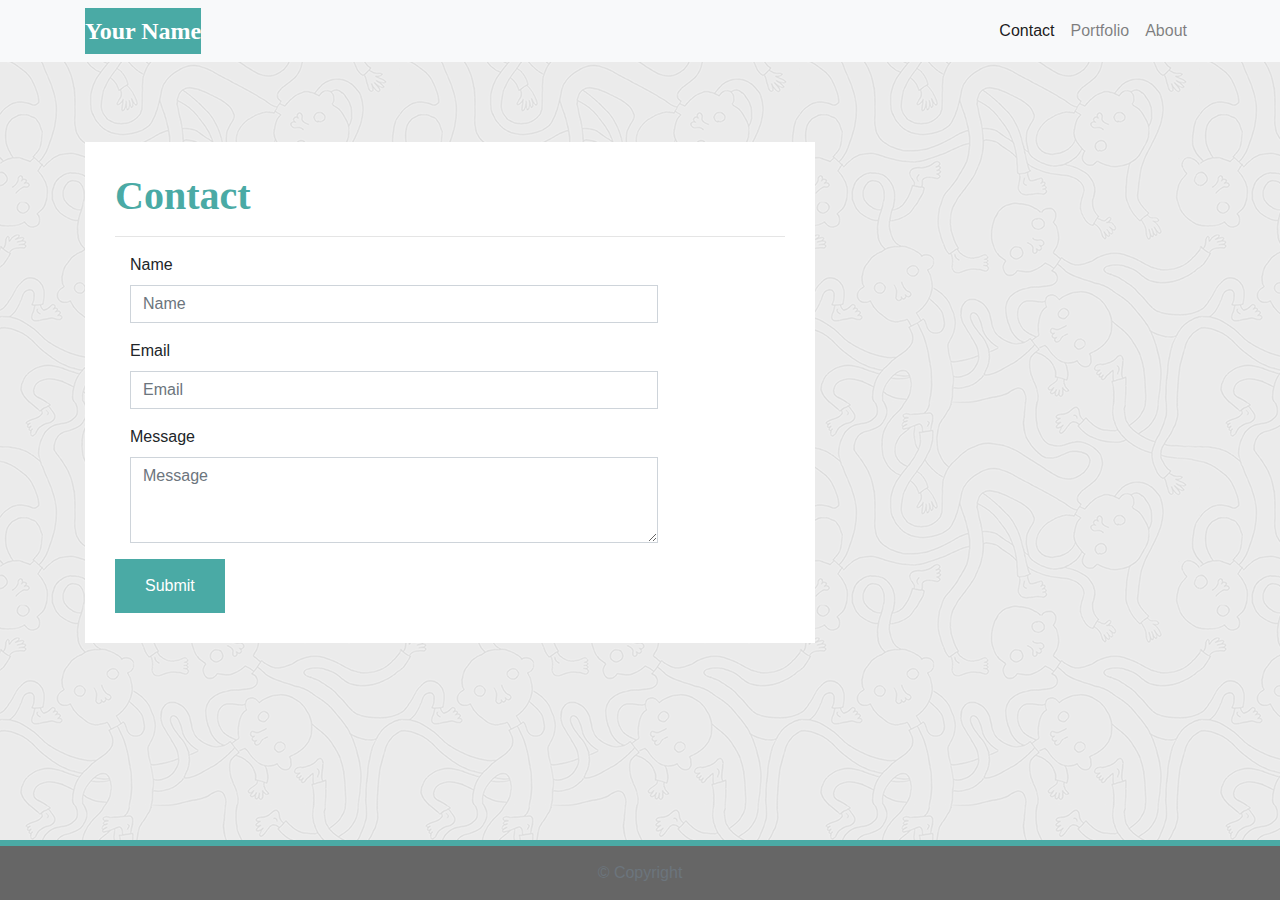
<file: Main/contact.html>
<!DOCTYPE html>
<html lang="en-us">

<head>

  <meta charset="UTF-8">
  <meta name="viewport" content="width=device-width, initial-scale=1.0">
  <meta http-equiv="X-UA-Compatible" content="ie=edge">

  <title>Bootstrap Basic Portfolio</title>

  <!-- Boostrap Stylesheet -->
  <link rel="stylesheet" href="https://maxcdn.bootstrapcdn.com/bootstrap/4.0.0/css/bootstrap.min.css">

  <!-- Our own CSS stylesheet -->
  <link rel="stylesheet" href="assets/css/styles.css" media="screen">

</head>

<body>

    <nav class="navbar navbar-expand-lg navbar-light bg-light">
        <div class="container">
          <!-- Brand and toggle get grouped for better mobile display -->
          <a class="navbar-brand" href="index.html" id="logo">Your Name</a>
          <button class="navbar-toggler" type="button" data-toggle="collapse" data-target="#navbarTogglerDemo01"
            aria-controls="navbarTogglerDemo01" aria-expanded="false" aria-label="Toggle navigation">
            <span class="navbar-toggler-icon"></span>
          </button>
          <!-- Collect the nav links, forms, and other content for toggling -->
          <div class="collapse navbar-collapse" id="navbarTogglerDemo01">
            <ul class="navbar-nav ml-auto mt-2 mt-lg-0">
              <li class="nav-item">
                <a class="nav-link active" href="contact.html">Contact</a>
              </li>
              <li class="nav-item">
                <a class="nav-link" href="portfolio.html">Portfolio</a>
              </li>
              <li class="nav-item">
                <a class="nav-link" href="index.html">About</a>
              </li>
            </ul>
          </div>
          <!-- /.navbar-collapse -->
        </div>
        <!-- /.container -->
      </nav>
      <!-- End of navbar -->

  <!-- Start of container -->
  <main class="container">
    <section class="row">
      <div class="col-md-8">
        <form class="block form-horizontal">
          <h1 class="block-header">Contact</h1>
          <hr />
          <div class="form-group">
            <label for="name" class="col-sm-2 control-label">Name</label>
            <div class="col-sm-10">
              <input type="email" class="form-control" id="name" placeholder="Name">
            </div>
          </div>
          <div class="form-group">
            <label for="email" class="col-sm-2 control-label">Email</label>
            <div class="col-sm-10">
              <input type="password" class="form-control" id="email" placeholder="Email">
            </div>
          </div>
          <div class="form-group">
            <label class="col-sm-2 control-label" for="msg">Message</label>
            <div class="col-sm-10">
              <textarea id="msg" class="form-control" rows="3" placeholder="Message"></textarea>
            </div>
          </div>
          <button class="submit-btn">Submit</button>
        </form>
      </div>
    </section>
  </main>
  <!-- End of container -->

  <!-- Start of footer -->
  <footer class="footer">
    <div class="two-toned-footer-color"></div>
    <p class="text-muted text-muted-footer text-center">
      &copy; Copyright
    </p>
  </footer>
  <!-- End of footer -->

  <!-- jQuery CDN -->
  <script type="text/javascript" src="https://cdnjs.cloudflare.com/ajax/libs/jquery/3.2.1/jquery.min.js"></script>

  <!-- Bootstrap CDN -->
  <script src="https://maxcdn.bootstrapcdn.com/bootstrap/4.0.0/js/bootstrap.min.js"></script></script>

</body>

</html>
</file>
<file: Main/assets/css/styles.css>
/* --- STYLES FOR ALL PAGES --- */
body {
  /* Typography */
  font-family: Arial, "Helvetica Neue", Helvetica, sans-serif;

  /* Visual */
  background-image: url("../imgs/ignasi_pattern_s.png");
}

html {
  /* Positioning */
  position: relative;

  /* Box-model */
  min-height: 100%;
}

/* add space for fixed nav */
main {
  margin: 80px 0;
}

/* create styles for use for all white main boxes */
.block {
  background-color: #fff;

  padding: 30px;
  margin-bottom: 30px;
}

.block-header {
  /* Typography */
  color: #4aaaa5;
  font-family: Georgia, Times, "Times New Roman", serif;
  font-weight: bold;
}

/* NAV START */
#logo {
  font-family: Georgia, Times, "Times New Roman", serif;

  /* Typography */
  font-size: 24px;
  font-weight: bold;
  color: #fff;

  /* Visual */
  background: #4aaaa5;
}

/* override bootstrap hover color and border */
.navbar-default .navbar-nav > li > a:hover {
  color: #4aaaa5;
}

.navbar {
  background: white;
  border: none;
}

/* media query for nav background color change */
@media only screen and (max-width: 767px) {
  .navbar-header {
    background-color: #4aaaa5;
  }
}
/* END NAV */


/* CONNECT W/ ME CSS */
.connect-header {
  /* Typography */
  font-size: 25px;
}

.connect-photo {
  /* Box-model */
  width: 55px;
  height: 55px;
}

#images {
  /* Box-model */
  padding-top: 15px;

  /* Typography */
  text-align: center;
}
/* END CONNECT W/ ME */


/* BEGIN FOOTER */
.footer {
  /* Positioning */
  position: absolute;
  bottom: 0;

  /* Box-model */
  width: 100%;
  height: 60px;

  /* Visual */
  background-color: #666;
}

.text-muted-footer {
  /* Box-model */
  margin-top: 15px;

  /* Typography */
  color: #fff;
}

.two-toned-footer-color {
  /* Box-model */
  height: 6px;
  padding-top: 3px;

  /* Visual */
  background-color: #4aaaa5;
}
/* END FOOTER */
/* --- END STYLES FOR ALL PAGES --- */

/* --- PAGE-SPECIFIC STYLES --- */
/* ABOUT-ME PAGE */
.about-me-header {
  /* Positioning */
  margin-bottom: 33px;
  font-family: Georgia, Times, "Times New Roman", serif;

  /* Typography */
  font-size: 32px;
  font-weight: bold;
  color: #4aaaa5;
}

#about-image {
  /* Positioning */
  float: left;

  /* Box-model */
  width: 200px;
  margin: 0 20px 10px 0;
}
/* END ABOUT-ME PAGE */


/* PORTFOLIO PAGE */
.port-image {
  margin: 20px auto;
}
/* END PORTFOLIO PAGE */


/* CONTACT FORM PAGE  */
.form-control {
  /* give input boxes right angles */
  border-radius: 0;

  /* keep from horizontally resizing text area */
  min-width: 100%;
  max-width: 100%;
}

.submit-btn {
  /* Box-model */
  padding: 15px 30px;
  font-size: 16px;
  font-weight: lighter;

  /* Typography */
  color: #fff;

  /* Visual */
  background-color: #4aaaa5;
  border: 0;
}

.submit-btn:hover {
  opacity: .7;
}

/* END CONTACT FORM PAGE */
</file>
